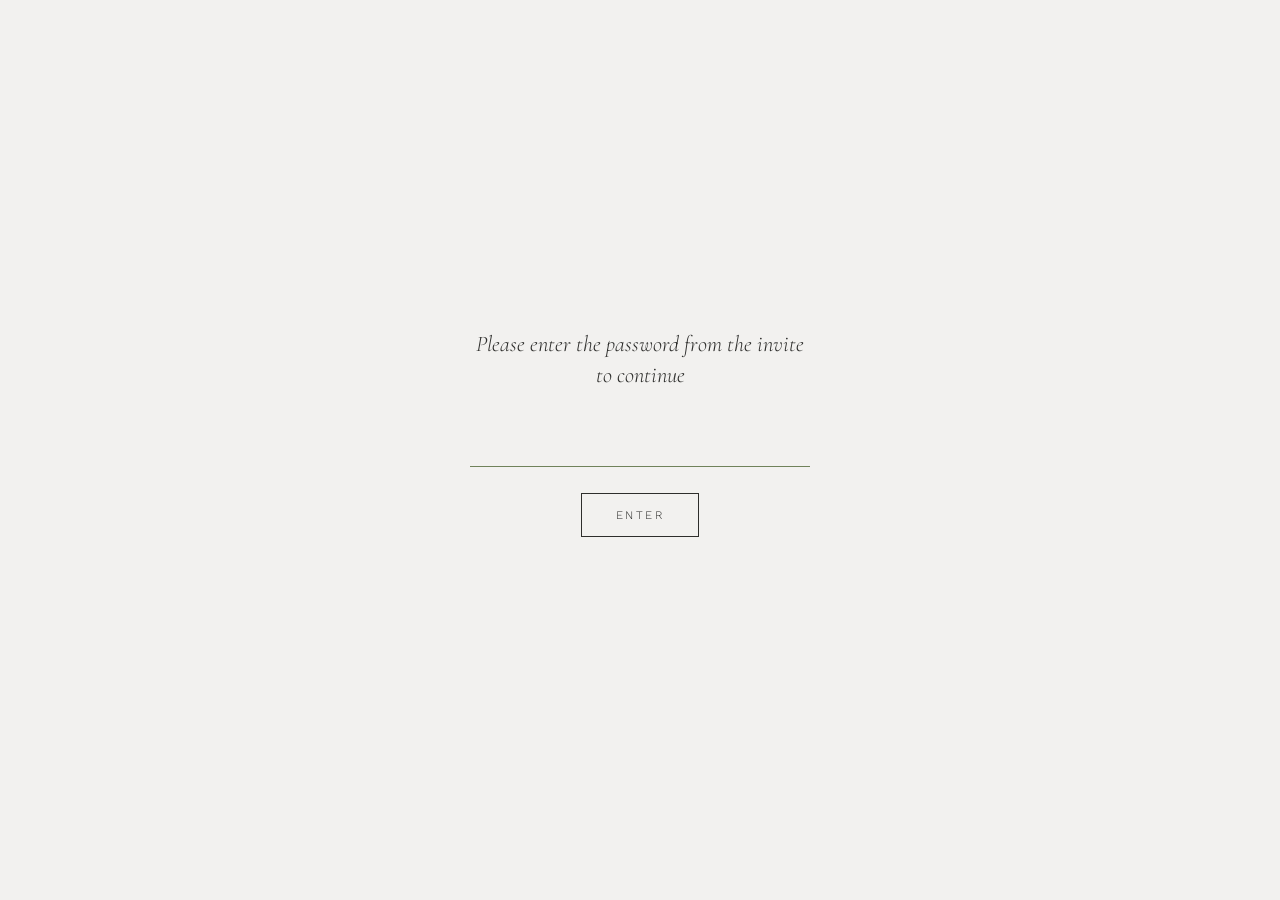
<file: index.html>
<!DOCTYPE html>
<html lang="en">
<head>
<meta charset="UTF-8" />
<meta name="viewport" content="width=device-width, initial-scale=1" />
<meta name="robots" content="noindex, nofollow" />
<title>Hanna &amp; Niall — 24 September 2027</title>
<script>
/* Decide what to show (password / language / site) BEFORE first paint, so nothing flashes. */
(function () {
  var d = document.documentElement, s = null, u = false, l = null;
  try { s = window.sessionStorage; u = s.getItem('wedding_unlocked') === 'true'; l = s.getItem('wedding_lang'); } catch (e) {}
  if (l !== 'en' && l !== 'sv') l = null;
  d.lang = l || 'en';
  d.className = 'js ' + (!u ? 'st-gate' : (!l ? 'st-lang' : 'st-site'));
})();
</script>
<link rel="preconnect" href="https://fonts.googleapis.com">
<link rel="preconnect" href="https://fonts.gstatic.com" crossorigin>
<link href="https://fonts.googleapis.com/css2?family=Cormorant+Garamond:ital,wght@0,400;0,500;1,400;1,500&family=Work+Sans:wght@300;400;500&display=swap" rel="stylesheet">
<link rel="stylesheet" href="style.css">
<script src="auth.js" defer></script>
</head>
<body>

<!-- 1. Password -->
<div id="gate" role="dialog" aria-label="Password">
  <div class="gate-box">
    <p>Please enter the password from the invite to continue</p>
    <form id="gate-form">
      <input type="password" id="gate-input" autocomplete="off" aria-label="Password" />
      <button type="submit">Enter</button>
      <div class="gate-error" id="gate-error" role="alert"></div>
    </form>
  </div>
</div>

<!-- 2. Language -->
<div id="lang" role="dialog" aria-label="Language / Språk">
  <div class="flags">
    <button class="flag" type="button" data-set-lang="en">
      <svg viewBox="0 0 60 36" xmlns="http://www.w3.org/2000/svg" aria-hidden="true">
          <defs>
            <clipPath id="uk-t"><path d="M30,18 h30 v18 z v18 h-30 z h-30 v-18 z v-18 h30 z"/></clipPath>
            <filter id="grain-uk" x="0" y="0" width="100%" height="100%">
            <feTurbulence type="fractalNoise" baseFrequency="1.1" numOctaves="2" seed="4" result="n"/>
            <feColorMatrix in="n" type="saturate" values="0"/>
            <feComponentTransfer><feFuncA type="linear" slope="0.14"/></feComponentTransfer>
          </filter>
          </defs>
          <rect width="60" height="36" fill="#2f3f5f"/>
          <path d="M0,0 L60,36 M60,0 L0,36" stroke="#ebe5d6" stroke-width="6"/>
          <path d="M0,0 L60,36 M60,0 L0,36" clip-path="url(#uk-t)" stroke="#9b4743" stroke-width="3.2"/>
          <path d="M30,0 V36 M0,18 H60" stroke="#ebe5d6" stroke-width="10"/>
          <path d="M30,0 V36 M0,18 H60" stroke="#9b4743" stroke-width="6"/>
          <rect width="60" height="36" filter="url(#grain-uk)"/>
        </svg>
      <span>English</span>
    </button>
    <button class="flag" type="button" data-set-lang="sv">
      <svg viewBox="0 0 60 36" xmlns="http://www.w3.org/2000/svg" aria-hidden="true">
          <defs>
            <filter id="grain-se" x="0" y="0" width="100%" height="100%">
            <feTurbulence type="fractalNoise" baseFrequency="1.1" numOctaves="2" seed="9" result="n"/>
            <feColorMatrix in="n" type="saturate" values="0"/>
            <feComponentTransfer><feFuncA type="linear" slope="0.14"/></feComponentTransfer>
          </filter>
          </defs>
          <rect width="60" height="36" fill="#3f6685"/>
          <rect x="18.75" width="7.5" height="36" fill="#cfb066"/>
          <rect y="14.4" width="60" height="7.2" fill="#cfb066"/>
          <rect width="60" height="36" filter="url(#grain-se)"/>
        </svg>
      <span>Svenska</span>
    </button>
  </div>
</div>

<!-- 3. The site -->
<div id="site">

  <header class="landing">
    <h1 class="sr-only">Hanna &amp; Niall — 24 September 2027</h1>
    <img id="landing-img" src="img/landing-en.jpg" alt="" />
    <a class="cue" href="#venue" aria-label="Scroll down"></a>
  </header>

  <main>

<section class="block block--venue" id="venue">
  <div class="panel rv">
    <span class="eyebrow"><span class="en">The venue</span><span class="sv">Platsen</span></span>
    <h2><span class="en">Venue &amp; Details</span><span class="sv">Plats &amp; detaljer</span></h2>

    <div class="item">
      <h3><span class="en">About the venue</span><span class="sv">Om platsen</span></h3>
      <p><span class="en">Wasing is a traditional farm hamlet in the Berkshire countryside, sitting next to the 15th-century Parish Church of St Nicholas.</span><span class="sv">Wasing är en lantgårdsby på landsbygden i Berkshire, belägen intill 1400-talskyrkan Parish Church of St Nicholas.</span></p>
      <p><span class="en">It’s still a working farm, and the beef served on the menu comes from their own herd of Sussex cattle, raised on the estate.</span><span class="sv">Det är fortfarande en fungerande gård, och nötköttet som serveras på menyn kommer från deras egen besättning av Sussex-nötkreatur, uppfödda på gården.</span></p>
    </div>

    <div class="item">
      <h3><span class="en">Ceremony &amp; reception</span><span class="sv">Vigsel &amp; mottagning</span></h3>
      <p><span class="en">The ceremony and reception both take place at Wasing Park. Guests are welcome to arrive from midday and head to the Stables bar, which will be open until half an hour before the wedding ceremony.</span><span class="sv">Både vigseln och mottagningen äger rum på Wasing Park. Gästerna är välkomna att anlända från klockan 12 och gå till Stables-baren, som är öppen fram till en halvtimme före vigseln.</span></p>
    </div>

    <div class="item">
      <h3><span class="en">Menu</span><span class="sv">Meny</span></h3>
      <p class="menu-intro"><span class="en">Three-course menu with a vegetarian option included below.</span><span class="sv">Tre-rätters meny, vegetariskt alternativ inkluderat nedan.</span></p>
      <div class="menu-wrap">
<div class="menu-row"><div class="menu-label"><span class="en">Starter</span><span class="sv">Förrätt</span></div><div class="menu-dishes">
<p><span class="en">Hot smoked chalk stream trout, potato and leek velouté, crème fraîche and herring roe (GF)</span><span class="sv">Varmrökt forell, potatis- och purjolöksvelouté, crème fraîche och stenbitsrom (GF)</span></p>
<p class="or"><span class="en">or</span><span class="sv">eller</span></p>
<p><span class="en">Burrata, blood orange, chicory and pomegranate salad with burnt orange dressing (V, GF)</span><span class="sv">Burrata, blodapelsin, cikoria och granatäpplesallad med brynt apelsindressing (V, GF)</span></p>
</div></div>
<div class="menu-row"><div class="menu-label"><span class="en">Main course</span><span class="sv">Huvudrätt</span></div><div class="menu-dishes">
<p><span class="en">Braised blade of beef, bacon, shallot and mushroom, caramelised onion mash and red wine sauce (GF)</span><span class="sv">Braiserad högrev, bacon, schalottenlök och svamp, karamelliserat löksmör och rödvinssås (GF)</span></p>
<p class="or"><span class="en">or</span><span class="sv">eller</span></p>
<p><span class="en">Broad bean and feta linguini with fennel, sundried tomatoes and hazelnut pesto (V)</span><span class="sv">Bondböns- och fetalinguine med fänkål, soltorkade tomater och hasselnötspesto (V)</span></p>
</div></div>
<div class="menu-row"><div class="menu-label"><span class="en">Dessert</span><span class="sv">Efterrätt</span></div><div class="menu-dishes">
<p><span class="en">Sticky toffee pudding with caramelised banana, caramel sauce and vanilla ice cream (V)</span><span class="sv">Sticky toffee pudding med karamelliserad banan, kolasås och vaniljglass (V)</span></p>
</div></div>
<div class="menu-row"><div class="menu-label"><span class="en">Evening food</span><span class="sv">Kvällsmat</span></div><div class="menu-dishes">
<p><span class="en">Pizza will be served later in the evening for anyone in need of a little fuel for the dance floor 🍕 💃</span><span class="sv">Pizza serveras senare på kvällen för alla som behöver lite extra bränsle till dansgolvet 🍕 💃</span></p>
<p><span class="en">Artichoke, sun-blushed tomato and piquillo peppers</span><span class="sv">Kronärtskocka, soltorkad tomat och piquillopaprika</span></p>
<p><span class="en">Prosciutto, buffalo mozzarella, truffle oil and grana padano</span><span class="sv">Prosciutto, buffelmozzarella, tryffelolja och grana padano</span></p>
</div></div>
      </div>
      <p class="menu-note"><span class="en">Please see the <a href="#faq">FAQs</a> for info on dietary requirements.</span><span class="sv">Se <a href="#faq">Vanliga frågor</a> för information om specialkost.</span></p>
    </div>
  </div>
</section>


<section class="block" id="schedule">
  <div class="inner rv">
    <div class="illus-head">
      <span class="eyebrow"><span class="en">Friday, 24 September 2027</span><span class="sv">Fredag 24 september 2027</span></span>
      <h2><span class="en">The Big Day</span><span class="sv">Den stora dagen</span></h2>
    </div>
    <ul class="timeline">
      <li><time><span class="en">12:00 pm</span><span class="sv">12:00</span></time><div><p><strong><span class="en">Guests arrive</span><span class="sv">Gästerna anländer</span></strong> <span class="place"><span class="en">Stables Bar</span><span class="sv">Stables Bar</span></span></p><p><span class="en">Please aim to arrive by 12:30 pm.</span><span class="sv">Försök gärna anlända senast kl 12:30.</span></p></div></li>
      <li><time><span class="en">1:30 pm</span><span class="sv">13:30</span></time><div><p><strong><span class="en">Ceremony</span><span class="sv">Vigsel</span></strong> <span class="place"><span class="en">Garden Room</span><span class="sv">Garden Room</span></span></p><p><span class="en">The main event!</span><span class="sv">Själva höjdpunkten!</span></p></div></li>
      <li><time><span class="en">2:30 pm</span><span class="sv">14:30</span></time><div><p><strong><span class="en">Drinks &amp; canapés</span><span class="sv">Drinkar &amp; canapéer</span></strong> <span class="place"><span class="en">Castle Barn or Terrace</span><span class="sv">Castle Barn eller terrassen</span></span></p><p><span class="en">Reception drinks will be served within the Castle Barn or on the Terrace (weather permitting).</span><span class="sv">Mottagningsdrinkar serveras i Castle Barn eller på terrassen (väder tillåtande).</span></p></div></li>
      <li><time><span class="en">4:00 pm</span><span class="sv">16:00</span></time><div><p><strong><span class="en">Wedding breakfast</span><span class="sv">Bröllopsmiddag</span></strong> <span class="place"><span class="en">Castle Barn</span><span class="sv">Castle Barn</span></span></p><p><span class="en">Three-course menu and speeches following the meal.</span><span class="sv">Tre-rätters meny och tal efter måltiden.</span></p></div></li>
      <li><time><span class="en">7:00 pm</span><span class="sv">19:00</span></time><div><p><strong><span class="en">After dinner tea &amp; coffee</span><span class="sv">Kaffe &amp; te efter middagen</span></strong></p><p><span class="en">While Castle Barn is turned around for the evening party.</span><span class="sv">Medan Castle Barn ställs om inför kvällsfesten.</span></p></div></li>
      <li><time><span class="en">7:30 pm</span><span class="sv">19:30</span></time><div><p><strong><span class="en">Evening reception</span><span class="sv">Kvällsfest</span></strong> <span class="place"><span class="en">Castle Barn / Terrace</span><span class="sv">Castle Barn / terrassen</span></span></p><p><span class="en">Evening guests welcome from this time. Pizza served approximately 1 hour after first dance.</span><span class="sv">Kvällsgäster välkomna från denna tid. Pizza serveras cirka en timme efter den första dansen.</span></p></div></li>
      <li><time><span class="en">Midnight</span><span class="sv">Midnatt</span></time><div><p><strong><span class="en">Music finishes, bar open until 12:30</span><span class="sv">Musiken slutar, baren öppen till 00:30</span></strong></p><p><span class="en">Please ensure you have pre-booked a taxi! Resident guests can enjoy a nightcap at the Stables bar and lounge, which closes at 1:30 am.</span><span class="sv">Se till att ni har förbokat en taxi! Boende gäster kan avsluta kvällen med en sängfösare i Stables-baren och loungen, som stänger kl 01:30.</span></p></div></li>
    </ul>
    <p class="fineprint"><span class="en">Timings are a guide and may shift slightly on the day. We’ll keep this page updated if anything changes!</span><span class="sv">Tiderna är ungefärliga och kan komma att ändras något under dagen. Vi uppdaterar den här sidan om något förändras!</span></p>
  </div>
</section>


<section class="block block--travel" id="travel">
  <div class="panel rv">
    <span class="eyebrow"><span class="en">Getting here &amp; where to stay</span><span class="sv">Hitta hit &amp; boende</span></span>
    <h2><span class="en">Travel &amp; Stay</span><span class="sv">Resa &amp; boende</span></h2>

    <div class="item">
      <h3><span class="en">Address</span><span class="sv">Adress</span></h3>
      <p>Wasing Park Wedding Venue,<br>Aldermaston,<br>Berkshire,<br>RG7 4NG</p>
      <p>What3Words: ///secret.inserting.stupidly</p>
      <div class="map-frame"><iframe title="Venue map" src="https://www.google.com/maps/embed?pb=!1m18!1m12!1m3!1d19924.05709512!2d-1.1836320161819376!3d51.37535677108993!2m3!1f0!2f0!3f0!3m2!1i1024!2i768!4f13.1!3m3!1m2!1s0x4876a050d6743735%3A0x46dbdba87923f838!2sWasing%20Park%20Wedding%20Venue!5e0!3m2!1sen!2suk!4v1789921331518!5m2!1sen!2suk" loading="lazy"></iframe></div>
    </div>

    <div class="item">
      <h3><span class="en">By car</span><span class="sv">Med bil</span></h3>
      <p><span class="en">On arrival, continue straight on from the top of the drive, over the crossroads, taking the left-hand turn into the main car park. Take the path from the car park leading to the venue.</span><span class="sv">Vid ankomst, fortsätt rakt fram från toppen av uppfarten, över korsningen, och ta vänster in på den stora parkeringen. Ta stigen från parkeringen som leder till platsen.</span></p>
      <p><span class="en">Cars can be left overnight, to be collected by 10:30 am the next morning.</span><span class="sv">Bilar kan lämnas över natten och hämtas senast kl 10:30 nästa morgon.</span></p>
    </div>

    <div class="item">
      <h3><span class="en">By train</span><span class="sv">Med tåg</span></h3>
      <h4><span class="en">From London</span><span class="sv">Från London</span></h4>
      <p><span class="en">Reading is the closest mainline train station with a reliable taxi rank and Uber availability, roughly 25 minutes from the venue.</span><span class="sv">Reading är den närmaste större tågstationen, med pålitliga taxibilar och Uber tillgängligt, cirka 25 minuter från platsen.</span></p>
      <p><span class="en">There are 25 minute direct trains which run every 15 minutes from Paddington station. Book via the Trainline app or buy tickets at a self-serve kiosk at the station. The Elizabeth line also runs to Reading and takes around 45 minutes, with trains scheduled every 10 minutes.</span><span class="sv">Det går direkttåg på 25 minuter var 15:e minut från Paddington station. Boka via Trainline-appen eller köp biljett i en automat på stationen. Elizabeth line går också till Reading och tar cirka 45 minuter, med avgångar var 10:e minut.</span></p>
      <h4><span class="en">From Brighton</span><span class="sv">Från Brighton</span></h4>
      <p><span class="en">The quickest route is via either Reading or Basingstoke station, which are both around a 25 minute taxi ride from the venue. Both stations have Uber and taxi ranks, with plenty of hotel options offering early check-in.</span><span class="sv">Den snabbaste vägen går via antingen Reading eller Basingstoke station, båda cirka 25 minuters taxiresa från platsen. Båda stationerna har Uber och taxi, med flera hotell som erbjuder tidig incheckning.</span></p>
      <p><span class="en">Alternatively, transfer at Reading to Aldermaston station and pre-book a taxi from there (5 min).</span><span class="sv">Alternativt, byt vid Reading till Aldermaston station och förboka en taxi därifrån (5 min).</span></p>
    </div>

    <div class="item">
      <h3><span class="en">Hotels &amp; accommodation</span><span class="sv">Hotell &amp; boende</span></h3>
      <div class="hotel"><h3><span class="en">Stay at Wasing</span><span class="sv">Bo på Wasing</span></h3>
      <p><span class="en">There are a limited number of additional rooms available at the venue. Use our code <span class='code'>240927MADDEN</span> to secure your booking via the following link:</span><span class="sv">Det finns ett begränsat antal extra rum tillgängliga på plats. Använd vår kod <span class='code'>240927MADDEN</span> för att säkra er bokning via följande länk:</span></p>
      <p class="link"><a href="https://bookings-rezcontrol-emea.rdxglobal.com/properties/wasingparkdirect?">https://bookings-rezcontrol-emea.rdxglobal.com/properties/wasingparkdirect</a></p>
      <p><span class="en">Your stay includes breakfast the following morning, served from 9am for anyone brave enough to face the morning after. Checkout is 10:30 am.</span><span class="sv">I priset ingår frukost morgonen efter, serverad från kl 9 för den som är modig nog att möta morgonen efter. Utcheckning är kl 10:30.</span></p></div>
<div class="hotel"><h3>The Hind’s Head, Aldermaston</h3><div class="meta"><span class="icon-mono">🚗</span> <span class="en">5 min (2 miles)</span><span class="sv">5 min (3 km)</span></div><p><span class="en">Closest accommodation to the venue; change at Reading if travelling by train. Pre-booking taxis is recommended, and please contact the hotel about early check-in options.</span><span class="sv">Närmaste boende till platsen; byt vid Reading om ni reser med tåg. Förbokning av taxi rekommenderas, och kontakta gärna hotellet om tidig incheckning.</span></p><p class="times"><span class="en">Check in: 3 – 9:30 pm &nbsp;·&nbsp; Check out: 11 am</span><span class="sv">Incheckning: 15:00–21:30 &nbsp;·&nbsp; Utcheckning: 11:00</span></p></div>
<div class="hotel"><h3>Premier Inn Reading / Basingstoke</h3><div class="meta"><span class="icon-mono">🚗</span> <span class="en">25 min</span><span class="sv">25 min</span></div><p><span class="en">Good option for guests arriving by train from London or Brighton, with early check-in generally available from 11 am to get changed before the ceremony.</span><span class="sv">Bra alternativ för gäster som anländer med tåg från London eller Brighton, med tidig incheckning vanligtvis tillgänglig från kl 11 för att hinna byta om innan vigseln.</span></p><p class="times"><span class="en">Check out: noon</span><span class="sv">Utcheckning: 12:00</span></p></div>
<div class="hotel"><h3>Holiday Inn Reading / Basingstoke</h3><div class="meta"><span class="icon-mono">🚗</span> <span class="en">10 min</span><span class="sv">10 min</span></div><p class="times"><span class="en">Check in: 3 pm &nbsp;·&nbsp; Check out: noon</span><span class="sv">Incheckning: 15:00 &nbsp;·&nbsp; Utcheckning: 12:00</span></p></div>
    </div>
  </div>
</section>


<section class="block" id="faq">
  <div class="inner rv">
    <span class="eyebrow"><span class="en">Good to know</span><span class="sv">Bra att veta</span></span>
    <h2><span class="en">FAQs</span><span class="sv">Vanliga frågor</span></h2>
    <div class="faq-item"><h3><span class="en">What time should I arrive?</span><span class="sv">Vilken tid bör jag anlända?</span></h3><p><span class="en">Please aim to arrive by 12 pm in case of any delays. The ceremony will begin at 1:30 pm.</span><span class="sv">Försök gärna anlända senast kl 12 om något skulle bli försenat. Vigseln börjar kl 13:30.</span></p></div>
<div class="faq-item"><h3><span class="en">What’s the dress code?</span><span class="sv">Vad är klädkoden?</span></h3><p><span class="en">Smart dress, no specific theme. The venue has gravel walkways, so flat or block-heeled shoes are a good idea.</span><span class="sv">Smart — inget särskilt tema. Det finns grusgångar på platsen, så platta skor eller klackar med bred klack är en bra idé.</span></p></div>
<div class="faq-item"><h3><span class="en">Will there be parking?</span><span class="sv">Finns det parkering?</span></h3><p><span class="en">There are plenty of parking spaces available and cars can be left overnight. Please ensure you collect your car by 10:30 am the next morning. See <a href="#travel">Travel &amp; Stay</a> for the venue address and directions to the car park.</span><span class="sv">Det finns gott om parkeringsplatser och bilar kan lämnas över natten. Se till att hämta bilen senast kl 10:30 nästa morgon. Se <a href="#travel">Resa &amp; boende</a> för adress och vägbeskrivning till parkeringen.</span></p></div>
<div class="faq-item"><h3><span class="en">I have an allergy / dietary requirement</span><span class="sv">Jag har en allergi/specialkost</span></h3><p><span class="en">Please list any food intolerances or allergies in your RSVP form. You can also select a vegetarian meal option or children’s menu there. See <a href="#venue">Venue &amp; Details</a> for the full menu.</span><span class="sv">Ange eventuell matallergi eller intolerans i OSA-formuläret. Ni kan även välja ett vegetariskt alternativ eller barnmeny där. Se <a href="#venue">Plats &amp; detaljer</a> för hela menyn.</span></p></div>
<div class="faq-item"><h3><span class="en">Is there a gift registry?</span><span class="sv">Finns det en önskelista?</span></h3><p><span class="en">Having you here is the main thing! But if you’d like to give a gift, we’d love a contribution towards our honeymoon.</span><span class="sv">Att ni är där betyder mest för oss! Men om ni vill ge oss en gåva, skulle vi uppskatta ett bidrag till vår smekmånad.</span></p>
      <p><span class="en">Cash is fine and our bank details are below:</span><span class="sv">Kontanter går bra, och våra bankuppgifter finns nedan:</span></p>
      <p class="bank"><strong><span class="en">UK</span><span class="sv">Storbritannien</span>:</strong><br>Sort code: 04-00-04<br><span class="en">Acct No</span><span class="sv">Kontonummer</span>: 62362661</p>
      <p class="bank"><strong><span class="en">International</span><span class="sv">Internationellt</span>:</strong><br>IBAN: GB62 MONZ 0400 0462 3626 61<br>BIC: MONZGB2L</p>
      <p class="bank"><strong>PayPal:</strong><br></p></div>
<div class="faq-item"><h3><span class="en">Other questions?</span><span class="sv">Andra frågor?</span></h3><p><span class="en">Message us and we’ll get back to you.</span><span class="sv">Skicka oss ett meddelande så återkommer vi.</span></p></div>
  </div>
</section>


<section class="block" id="rsvp">
  <div class="inner rv">
    <span class="eyebrow"><span class="en">We hope you can join us</span><span class="sv">Vi hoppas att ni kan komma</span></span>
    <h2><span class="en">RSVP</span><span class="sv">OSA</span></h2>
    <p class="rsvp-lead"><span class="en">RSVP by 1 Dec 2026.</span><span class="sv">OSA senast 1 december 2026.</span> <span class="en">Please submit one response per guest.</span><span class="sv">Vänligen skicka ett svar per gäst.</span></p>
    <p class="form-note sv">Observera: formuläret nedan är på engelska.</p>
    <div class="form"><iframe title="RSVP form" src="https://docs.google.com/forms/d/e/1FAIpQLScupy2JUd-cykqfeErOnq9wyofJVuyQUVk955D7H5VM9z4QGA/viewform?embedded=true" loading="lazy">Loading…</iframe></div>
    <p class="fineprint"><span class="en">Trouble with the form? Email us at</span><span class="sv">Problem med formuläret? Maila oss på</span> <a href="mailto:ames.hanna@gmail.com">ames.hanna@gmail.com</a></p>
  </div>
</section>

  </main>

  <footer>
    <div class="names">Hanna &amp; Niall</div>
    <div>24 · 09 · 2027</div>
    <button type="button" class="en" data-switch-lang="sv">Svenska</button>
    <button type="button" class="sv" data-switch-lang="en">English</button>
  </footer>

</div>

</body>
</html>
</file>
<file: style.css>
:root {
  --ink: #2e2e2c;
  --muted: #6d6d67;
  --line: #d8d4ca;
  --sage: #70825a;
  --paper: #f2f1ef;
  --panel: rgba(249, 247, 243, 0.78);
  --display: "Cormorant Garamond", Georgia, serif;
  --body: "Work Sans", -apple-system, "Helvetica Neue", sans-serif;
}
html[lang="sv"] { --paper: #f7f5f2; }

/* Language switching: every translatable chunk carries .en or .sv */
html[lang="en"] .sv,
html[lang="sv"] .en { display: none !important; }

* { box-sizing: border-box; }
html { scroll-behavior: smooth; }
body {
  margin: 0;
  background: var(--paper);
  color: var(--ink);
  font-family: var(--body);
  font-weight: 300;
  font-size: 16px;
  line-height: 1.75;
  -webkit-font-smoothing: antialiased;
}
a { color: var(--sage); text-underline-offset: 3px; }
p { margin: 0 0 1em; }
.sr-only {
  position: absolute; width: 1px; height: 1px; overflow: hidden;
  clip: rect(0 0 0 0); white-space: nowrap;
}

/* ---------- States: gate -> language -> site ---------- */
#gate, #lang { display: none; }
html.st-gate #gate,
html.st-lang #lang {
  display: flex;
  position: fixed; inset: 0; z-index: 50;
  align-items: center; justify-content: center;
  background: var(--paper);
  padding: 24px;
}
html.st-gate #site,
html.st-lang #site { display: none; }
html.st-site #site { animation: fade 0.9s ease both; }
@keyframes fade { from { opacity: 0; } to { opacity: 1; } }

/* Gate */
.gate-box { width: 100%; max-width: 340px; text-align: center; animation: fade 0.7s ease both; }
.gate-box p {
  font-family: var(--display);
  font-style: italic;
  font-size: 1.4rem;
  line-height: 1.4;
  margin-bottom: 28px;
}
.gate-box input {
  width: 100%;
  padding: 10px 4px;
  background: transparent;
  border: 0;
  border-bottom: 1px solid var(--ink);
  font: inherit;
  font-size: 1rem;
  text-align: center;
  color: var(--ink);
  border-radius: 0;
}
.gate-box input:focus { outline: none; border-bottom-color: var(--sage); }
.gate-box button {
  margin-top: 26px;
  padding: 11px 34px;
  background: transparent;
  border: 1px solid var(--ink);
  color: var(--ink);
  font: inherit;
  font-size: 0.72rem;
  letter-spacing: 0.22em;
  text-transform: uppercase;
  cursor: pointer;
  transition: background 0.2s, color 0.2s;
}
.gate-box button:hover { background: var(--ink); color: var(--paper); }
.gate-error { min-height: 1.4em; margin-top: 16px; font-size: 0.85rem; color: #9a4a4a; }

/* Language chooser */
.flags { display: flex; gap: clamp(28px, 8vw, 64px); animation: fade 0.7s ease both; }
.flag {
  background: none; border: 0; padding: 0; cursor: pointer;
  display: flex; flex-direction: column; align-items: center; gap: 18px;
  color: var(--ink);
  font-family: var(--display);
  font-size: 1.5rem;
  letter-spacing: 0.08em;
  transition: transform 0.2s ease;
}
.flag svg { width: clamp(96px, 26vw, 130px); height: auto; box-shadow: 0 0 0 1px var(--line), 0 8px 16px -10px rgba(46, 46, 44, 0.35); }
.flag:hover, .flag:focus-visible { transform: translateY(-3px); outline: none; }
.flag:focus-visible span { text-decoration: underline; text-underline-offset: 6px; }

/* ---------- Landing ---------- */
.landing {
  position: relative;
  min-height: 100vh; min-height: 100svh;
  display: flex; align-items: center; justify-content: center;
  background: var(--paper);
  overflow: hidden;
}
.landing img {
  display: block;
  width: auto; height: auto;
  max-width: 100%; max-height: 100vh; max-height: 100svh;
  /* fade the card's edges into the page so there's no visible seam */
  -webkit-mask-image: radial-gradient(ellipse closest-side at 50% 50%, #000 86%, transparent 100%);
  mask-image: radial-gradient(ellipse closest-side at 50% 50%, #000 86%, transparent 100%);
}
.cue {
  position: absolute; left: 50%; bottom: 22px;
  width: 24px; height: 52px; margin-left: -12px;
  display: block;
}
.cue::before {
  content: ""; position: absolute; left: 11px; top: 0;
  width: 1px; height: 100%; background: var(--ink); opacity: 0.35;
}
.cue::after {
  content: ""; position: absolute; left: 8px; top: 0;
  width: 7px; height: 7px; border-radius: 50%;
  background: var(--ink); opacity: 0.55;
  animation: drop 2.4s ease-in-out infinite;
}
@keyframes drop {
  0% { transform: translateY(0); opacity: 0; }
  25% { opacity: 0.6; }
  75% { opacity: 0.6; }
  100% { transform: translateY(44px); opacity: 0; }
}

/* ---------- Sections ---------- */
.block { padding: clamp(80px, 12vw, 150px) 20px; position: relative; }
.inner, .panel { max-width: 720px; margin: 0 auto; }
.panel {
  padding: clamp(32px, 6vw, 72px) clamp(24px, 6vw, 64px);
  background: var(--panel);
  -webkit-backdrop-filter: blur(2px);
  backdrop-filter: blur(2px);
}

.eyebrow {
  display: block;
  margin-bottom: 14px;
  font-size: 0.72rem;
  letter-spacing: 0.22em;
  text-transform: uppercase;
  color: var(--sage);
  font-weight: 400;
}
h2 {
  margin: 0 0 clamp(36px, 6vw, 56px);
  font-family: var(--display);
  font-weight: 400;
  font-size: clamp(1.7rem, 5vw, 2.5rem);
  line-height: 1.15;
  letter-spacing: 0.16em;
  text-transform: uppercase;
}
h3 {
  margin: 0 0 8px;
  font-family: var(--display);
  font-style: italic;
  font-weight: 500;
  font-size: 1.5rem;
  line-height: 1.25;
}
h4 {
  margin: 28px 0 6px;
  font-size: 0.72rem;
  letter-spacing: 0.2em;
  text-transform: uppercase;
  font-weight: 500;
  color: var(--muted);
}
.item { padding: 28px 0; border-top: 1px solid var(--line); }
.item:first-of-type { border-top: 0; padding-top: 0; }
.item:last-child { padding-bottom: 0; }
.item p:last-child { margin-bottom: 0; }

/* Menu */
.menu-intro { color: var(--muted); font-size: 0.95rem; }
.menu-row {
  display: grid;
  grid-template-columns: 130px 1fr;
  gap: 8px 28px;
  padding: 20px 0;
  border-top: 1px solid var(--line);
}
.menu-label {
  font-size: 0.72rem;
  letter-spacing: 0.2em;
  text-transform: uppercase;
  color: var(--sage);
  font-weight: 400;
  padding-top: 4px;
}
.menu-dishes p { margin: 0 0 10px; }
.menu-dishes p:last-child { margin-bottom: 0; }
.menu-dishes .or { font-family: var(--display); font-style: italic; color: var(--muted); }
.menu-note { margin-top: 20px; font-size: 0.9rem; color: var(--muted); }
.menu-wrap { border-bottom: 1px solid var(--line); }

/* Schedule */
.illus-head {
  position: relative;
  min-height: 190px;
  display: flex; flex-direction: column; justify-content: center;
  margin-bottom: clamp(24px, 5vw, 44px);
}
.illus-head::before {
  content: "";
  position: absolute; inset: 0 -40px 0 30%;
  background: url("img/venue-illustration-line.png") right center / contain no-repeat;
  opacity: 0.4;
  z-index: -1;
}
.illus-head h2 { margin-bottom: 0; }
.timeline { list-style: none; margin: 0; padding: 0; }
.timeline li {
  display: grid;
  grid-template-columns: 120px 1fr;
  gap: 4px 24px;
  padding: 22px 0;
  border-top: 1px solid var(--line);
}
.timeline li:last-child { border-bottom: 1px solid var(--line); }
.timeline time {
  font-family: var(--display);
  font-style: italic;
  font-size: 1.35rem;
  line-height: 1.4;
}
.timeline strong { font-weight: 500; }
.timeline .place { color: var(--muted); font-style: italic; }
.timeline p { margin: 0; }
.fineprint { margin-top: 28px; color: var(--muted); font-size: 0.9rem; }

/* Map sections fade into the page at top and bottom */
.block--venue::before, .block--venue::after,
.block--travel::before, .block--travel::after {
  content: ""; position: absolute; left: 0; right: 0; z-index: 0; pointer-events: none;
  height: clamp(60px, 9vw, 120px);
}
.block--venue::before, .block--travel::before { top: 0; background: linear-gradient(var(--paper), transparent); }
.block--venue::after, .block--travel::after { bottom: 0; background: linear-gradient(transparent, var(--paper)); }
.panel { position: relative; z-index: 1; }

/* Travel */
.block--venue {
  background-image: linear-gradient(rgba(242, 241, 239, 0.45), rgba(242, 241, 239, 0.55)), url("img/accommodation-map.jpg");
  background-size: cover;
  background-position: center 35%;
}
html[lang="sv"] .block--venue {
  background-image: linear-gradient(rgba(247, 245, 242, 0.45), rgba(247, 245, 242, 0.55)), url("img/accommodation-map.jpg");
}
.block--travel {
  background-image: linear-gradient(rgba(242, 241, 239, 0.55), rgba(242, 241, 239, 0.65)), url("img/wasing-map.jpg");
  background-size: contain;
  background-repeat: repeat-y;
  background-position: center top;
}
html[lang="sv"] .block--travel {
  background-image: linear-gradient(rgba(247, 245, 242, 0.55), rgba(247, 245, 242, 0.65)), url("img/wasing-map.jpg");
}
.map-frame { margin-top: 20px; }
.map-frame iframe { display: block; width: 100%; height: 320px; border: 0; filter: grayscale(0.35); }
.hotel { padding: 26px 0; border-top: 1px solid var(--line); }
.hotel h3 { margin-bottom: 2px; font-size: 1.3rem; }
h3 + .hotel { border-top: 0; padding-top: 14px; }
.hotel .meta { color: var(--muted); font-size: 0.9rem; margin-bottom: 10px; }
.hotel p { margin-bottom: 6px; }
.hotel .times { font-size: 0.9rem; color: var(--muted); }
.icon-mono { filter: grayscale(1) contrast(1.3); opacity: 0.7; }
.code { font-weight: 500; letter-spacing: 0.08em; }
.link { overflow-wrap: anywhere; font-size: 0.9rem; }

/* FAQ */
.faq-item { padding: 26px 0; border-top: 1px solid var(--line); }
.faq-item:last-child { border-bottom: 1px solid var(--line); }
.faq-item p:last-child { margin-bottom: 0; }
.bank { font-size: 0.95rem; }
.bank strong { font-weight: 500; }

/* RSVP */
.rsvp-lead { font-family: var(--display); font-style: italic; font-size: 1.5rem; line-height: 1.4; margin-bottom: 28px; }
.form-note { font-style: italic; color: var(--muted); font-size: 0.9rem; }
.form iframe { display: block; width: 100%; height: 900px; border: 0; background: #fff; box-shadow: 0 0 0 1px var(--line); }

/* Footer */
footer {
  padding: 56px 20px 64px;
  text-align: center;
  font-size: 0.8rem;
  letter-spacing: 0.12em;
  color: var(--muted);
}
footer .names { font-family: var(--display); font-size: 1.2rem; letter-spacing: 0.22em; text-transform: uppercase; color: var(--ink); margin-bottom: 4px; }
footer button {
  margin-top: 18px; background: none; border: 0; padding: 4px 6px;
  font: inherit; letter-spacing: 0.18em; text-transform: uppercase;
  color: var(--muted); cursor: pointer; border-bottom: 1px solid var(--line);
}
footer button:hover { color: var(--ink); }

/* Reveal on scroll */
html.js .rv { opacity: 0; transform: translateY(16px); transition: opacity 0.9s ease, transform 0.9s ease; }
html.js .rv.in { opacity: 1; transform: none; }
@media (prefers-reduced-motion: reduce) {
  html { scroll-behavior: auto; }
  html.js .rv { opacity: 1; transform: none; transition: none; }
  .cue::after { animation: none; opacity: 0.5; }
  html.st-site #site, .gate-box, .flags { animation: none; }
}

/* Small screens */
@media (max-width: 560px) {
  .menu-row { grid-template-columns: 1fr; }
  .timeline li { grid-template-columns: 1fr; }
  .block { padding-left: 12px; padding-right: 12px; }
}
</file>
